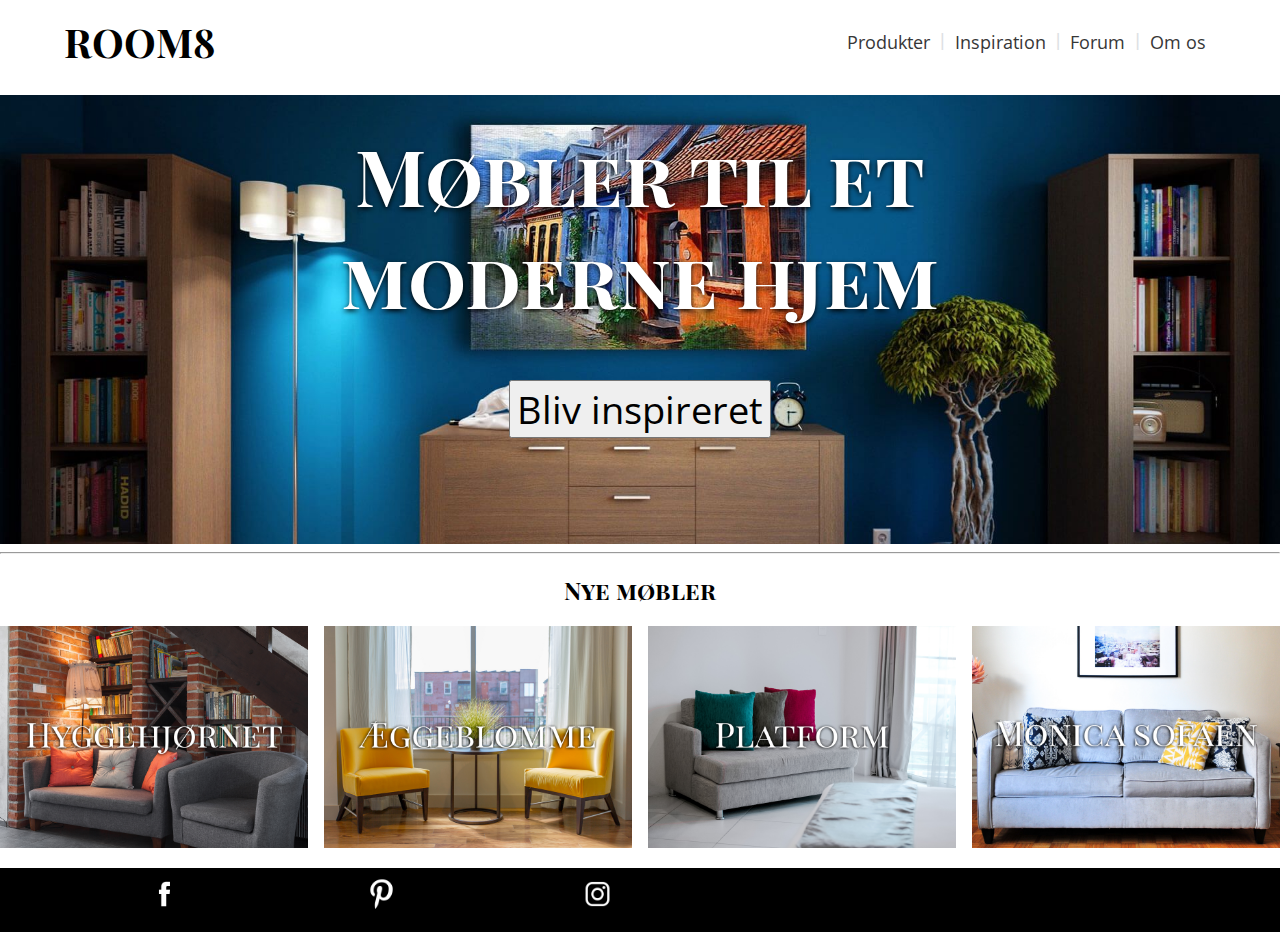
<file: index.html>
<!DOCTYPE html>
<html>
  <head>
    <meta charset="utf-8">
    <meta name="viewport" content="width=device-width, initial-scale=1.0" >
    <link href="https://fonts.googleapis.com/css?family=Open+Sans|Playfair+Display+SC" rel="stylesheet">
    <link href="kstyles.css" rel="stylesheet" type="text/css">
    <title>ROOM8 | Forside</title>

    <link rel="apple-touch-icon" sizes="180x180" href="favicon/apple-touch-icon.png">
    <link rel="icon" type="image/png" sizes="32x32" href="favicon/favicon-32x32.png">
    <link rel="icon" type="image/png" sizes="16x16" href="favicon/favicon-16x16.png">
    <link rel="manifest" href="favicon/manifest.json">
    <link rel="mask-icon" href="favicon/safari-pinned-tab.svg" color="#5bbad5">
    <link rel="shortcut icon" href="favicon/favicon.ico">
    <meta name="msapplication-config" content="favicon/browserconfig.xml">
    <meta name="theme-color" content="#ffffff">
  </head>
  <body>

    <header>
       <a href="index.html"><h1>ROOM8</h1></a>

    <nav>
       <a href="produkter.html" class="navbar">Produkter</a>
       <span>|</span>
       <a href="inspiration.html" class="navbar">Inspiration</a>
       <span>|</span>
       <a href="forum.html" class="navbar">Forum</a>
       <span>|</span>
       <a href="omos.html" class="navbar">Om os</a>

    </nav>
    </header>

    <a href="index.html"><h3 id="secondhead">ROOM8</h3></a>

    <div class="navbar1">
      <nav>
        <a href="produkter.html" class="navbar">Produkter</a>
        <span>|</span>
        <a href="inspiration.html" class="navbar">Inspiration</a>
        <span>|</span>
        <a href="forum.html" class="navbar">Forum</a>
        <span>|</span>
        <a href="omos.html" class="navbar">Om os</a>

     </nav>
    </div>

    <main>
      <section class="fullwidth"> <!--Øverste billede på forsiden-->
        <img class="topimg1" src="img/fpwide.jpg" alt="Stue med blå væg">
        <img class="topimg2" src="img/fpnarrow.jpg" alt="Stue med blå væg">
        <h2 class= "landingimgtxt">Møbler til et moderne hjem</h2>
        <a href="inspiration.html">
          <button type="imgbut">Bliv inspireret</button>
        </a>
      </section>

      <hr>

      <h2 id='NewFur'>Nye møbler</h2>

      <section class="newfurniture"> <!--Billeder af nye møbler-->

        <div class="int1"> <!--Div'ere er nødvendige for fire kolonner-->
          <a href="hyggehjørnet.html"> <!--Billede linker til produktsiden-->
            <img class="int1" src="img/interior1.jpg" alt="Hyggehjørnet">
          </a>
        </div>

        <div class="int2">
          <a href="æggeblomme.html">
            <img src="img/interior2.jpg" alt="Æggeblomme">
          </a>
        </div>

        <div class="int3">
          <a href="platform.html">
            <img src="img/interior3.jpg" alt="Platform">
          </a>
        </div>

        <div class="int4">
          <a href="monica-sofaen.html">
            <img src="img/interior4.jpg" alt="Monica sofaen">
          </a>
        </div>

      </section>
    </main>

    <footer class="page-footer">
 <ul>
   <a href="https://www.facebook.com/Shrek/?fref=ts" target="_blank">
     <img class="knap" src="img/facebook.png" alt="facebook">
   </a>
   <a href="https://www.youtube.com/watch?v=Uo2SNtFofWI" target="_blank">
     <img class="knap" src="img/pinterest.png" alt="pinterest">
   </a>
   <a href="https://www.instagram.com/shrek._.fanpage/?hl=da" target="_blank">
     <img class="knap" src="img/instagram.png" alt="instagram">
   </a>
 </ul>
</footer>
  </body>
</html>
</file>
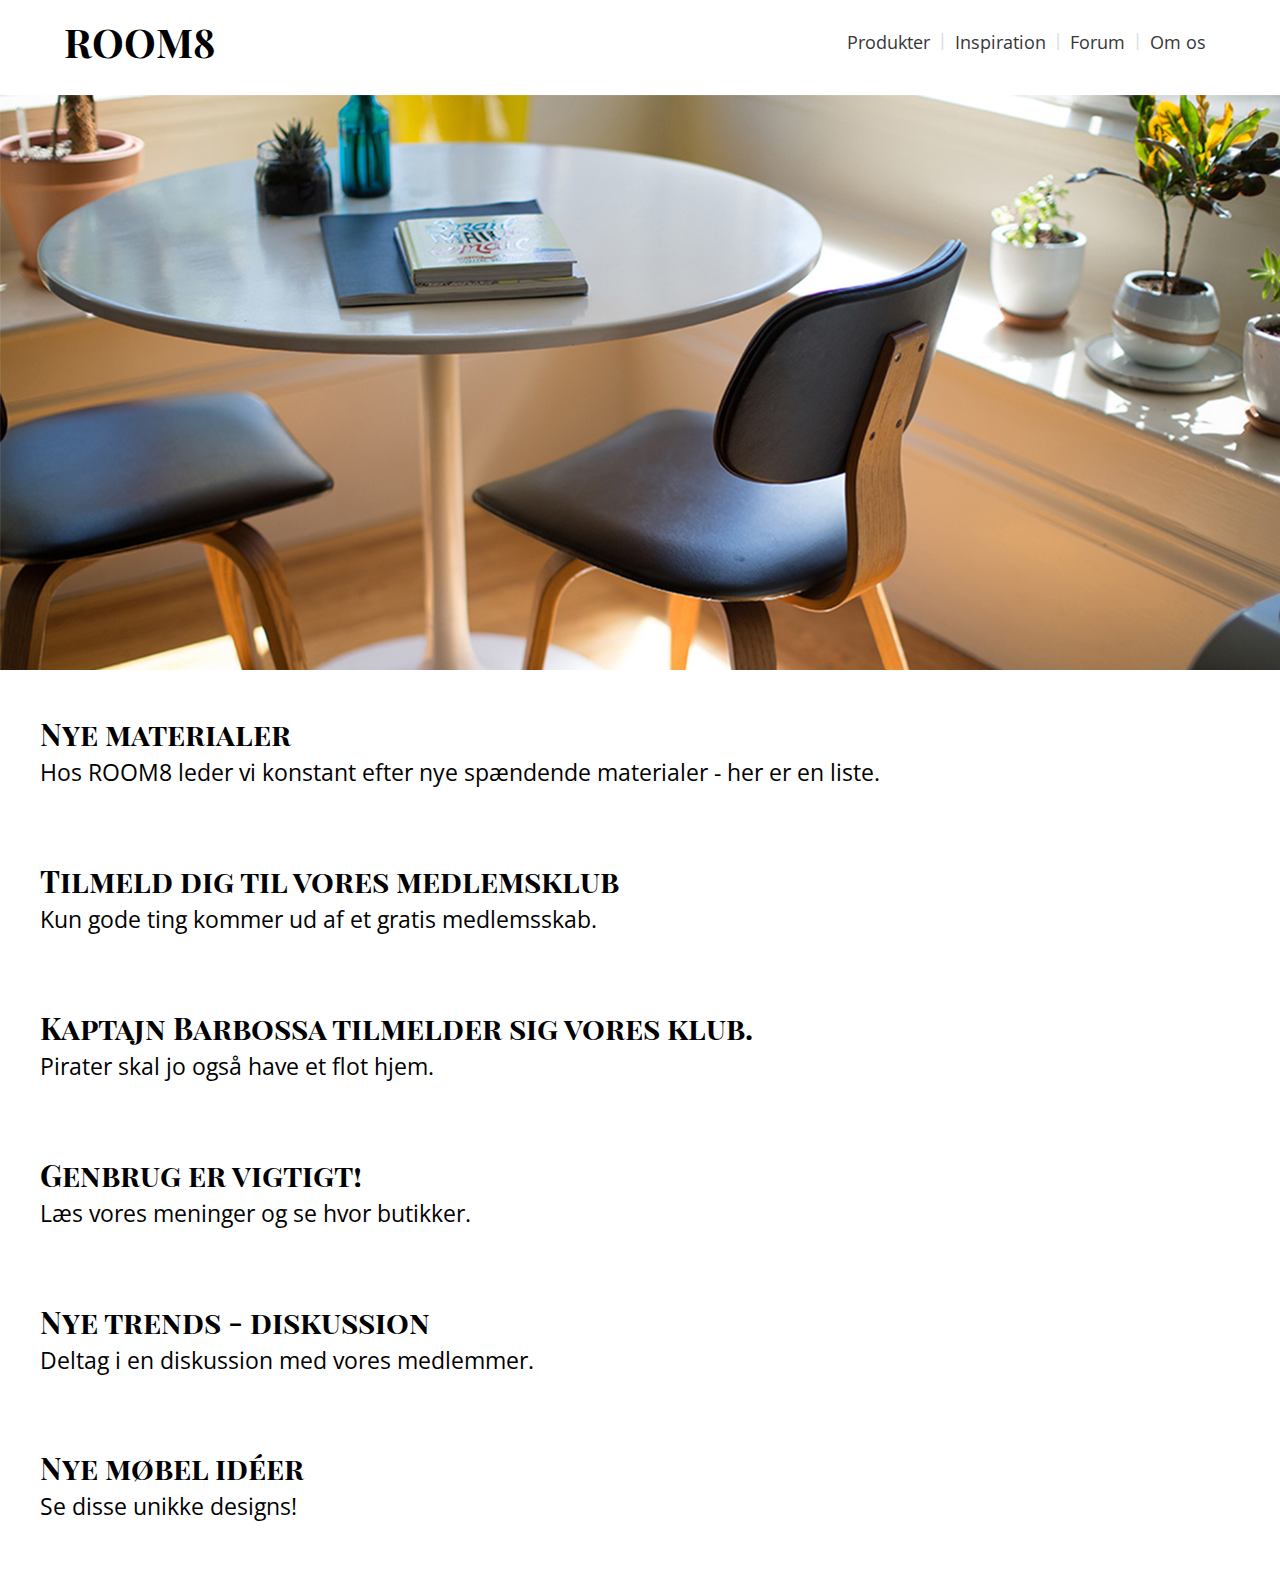
<file: forum.html>
<!DOCTYPE html>

<html>

<head>
    <meta charset="utf-8">
    <link rel="stylesheet" type="text/css" href="styles.css">
    <meta name="viewport" content="width=device-width, initial-scale=1.0">
    <link href="https://fonts.googleapis.com/css?family=Open+Sans|Playfair+Display+SC" rel="stylesheet">
    <title>ROOM8 | Forum</title>

    <link rel="apple-touch-icon" sizes="180x180" href="favicon/apple-touch-icon.png">
    <link rel="icon" type="image/png" sizes="32x32" href="favicon/favicon-32x32.png">
    <link rel="icon" type="image/png" sizes="16x16" href="favicon/favicon-16x16.png">
    <link rel="manifest" href="favicon/manifest.json">
    <link rel="mask-icon" href="favicon/safari-pinned-tab.svg" color="#5bbad5">
    <link rel="shortcut icon" href="favicon/favicon.ico">
    <meta name="msapplication-config" content="favicon/browserconfig.xml">
    <meta name="theme-color" content="#ffffff">
</head>



<body>

  <header>
     <a href="index.html"><h1>ROOM8</h1></a>

  <nav>
     <a href="produkter.html" class="navbar">Produkter</a>
     <span>|</span>
     <a href="inspiration.html" class="navbar">Inspiration</a>
     <span>|</span>
     <a href="forum.html" class="navbar">Forum</a>
     <span>|</span>
     <a href="omos.html" class="navbar">Om os</a>

  </nav>
  </header>

  <a href="index.html"><h3 id="secondhead">ROOM8</h3></a>

  <div class="navbar1">
    <nav>
      <a href="produkter.html" class="navbar">Produkter</a>
      <span>|</span>
      <a href="inspiration.html" class="navbar">Inspiration</a>
      <span>|</span>
      <a href="forum.html" class="navbar">Forum</a>
      <span>|</span>
      <a href="omos.html" class="navbar">Om os</a>

   </nav>
  </div>

<img src="img/billede1.jpg" alt="">

<div class="forum">
  <ul>
    <li>
      <h4>Nye materialer</h4>
      <p>Hos ROOM8 leder vi konstant efter nye spændende materialer - her er en liste.</p>
    </li>

    <li>
      <h4>Tilmeld dig til vores medlemsklub</h4>
      <p>Kun gode ting kommer ud af et gratis medlemsskab.</p>
    </li>

    <li>
      <h4>Kaptajn Barbossa tilmelder sig vores klub.</h4>
      <p>Pirater skal jo også have et flot hjem.</p>
    </li>

    <li>
      <h4>Genbrug er vigtigt!</h4>
      <p>Læs vores meninger og se hvor butikker.</p>
    </li>
  </ul>
</div>

<div class="forum">
  <ul>
    <li>
      <h4>Nye trends - diskussion</h4>
      <p>Deltag i en diskussion med vores medlemmer.</p>
    </li>

    <li>
      <h4>Nye møbel idéer</h4>
      <p>Se disse unikke designs!</p>
    </li>
  </ul>
</div>

</body>




</html>
</file>
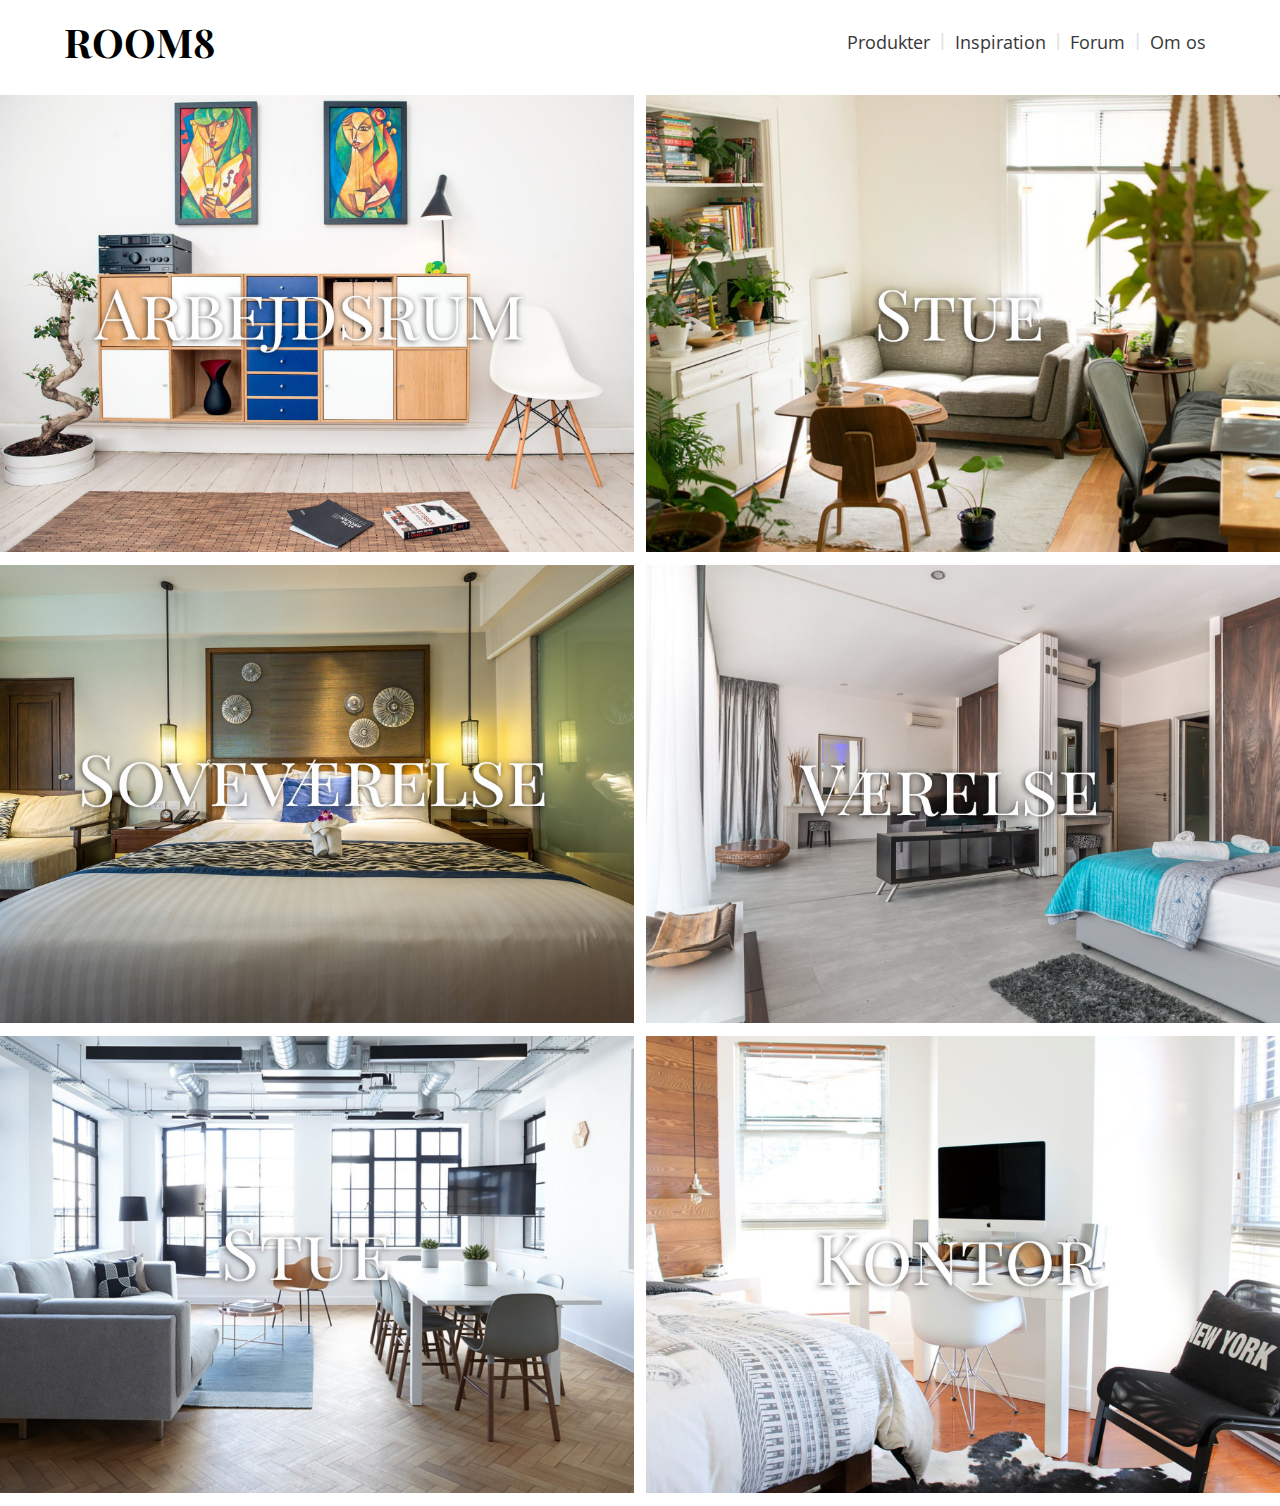
<file: inspiration.html>
<!doctype html>
<html>
<head>
   <meta charset="utf-8">
    <meta name="viewport" content="width=device-width, initial-scale=1.0" >
    <link href="styles.css" rel="stylesheet" type="text/css">
    <link href="https://fonts.googleapis.com/css?family=Playfair+Display+SC" rel="stylesheet">
    <link href="https://fonts.googleapis.com/css?family=Open+Sans" rel="stylesheet">


   <title>ROOM8 | Inspiration</title>

   <link rel="apple-touch-icon" sizes="180x180" href="favicon/apple-touch-icon.png">
   <link rel="icon" type="image/png" sizes="32x32" href="favicon/favicon-32x32.png">
   <link rel="icon" type="image/png" sizes="16x16" href="favicon/favicon-16x16.png">
   <link rel="manifest" href="favicon/manifest.json">
   <link rel="mask-icon" href="favicon/safari-pinned-tab.svg" color="#5bbad5">
   <link rel="shortcut icon" href="favicon/favicon.ico">
   <meta name="msapplication-config" content="favicon/browserconfig.xml">
   <meta name="theme-color" content="#ffffff">
</head>

<body>

<!-- header nav bar -->

<header>
   <a href="index.html"><h1>ROOM8</h1></a>

<nav>
   <a href="produkter.html" class="navbar">Produkter</a>
   <span>|</span>
   <a href="inspiration.html" class="navbar">Inspiration</a>
   <span>|</span>
   <a href="forum.html" class="navbar">Forum</a>
   <span>|</span>
   <a href="omos.html" class="navbar">Om os</a>

</nav>
</header>

<a href="index.html"><h3 id="secondhead">ROOM8</h3></a>

<div class="navbar1">
  <nav>
    <a href="produkter.html" class="navbar">Produkter</a>
    <span>|</span>
    <a href="inspiration.html" class="navbar">Inspiration</a>
    <span>|</span>
    <a href="forum.html" class="navbar">Forum</a>
    <span>|</span>
    <a href="omos.html" class="navbar">Om os</a>

 </nav>
</div>
<!-- images -->

<a href="produkter.html">
<div class="img">

<div class="hover11 column">
  <div>
    <img class="img1" alt="arbejdsrum" src="img/pexels-photo-245209.jpg">
  </div>
</div>

<div class="hover11 column">
  <div>
    <img class="img2" alt="stue" src="img/plant2.jpg">
  </div>
</div>

<div class="hover11 column">
  <div>
    <img class="imgline2" alt="v" src="img/bed23.jpg">
</div>
</div>

<div class="hover11 column">
  <div>
    <img class="imgline3" alt="sove" src="img/bedp.jpg">
  </div>
 </div>

<div class="hover11 column">
  <div>
   <img class="imgline4" alt="stue2" src="img/new2.jpg">
  </div>
</div>

<div class="hover11 column">
  <div>
    <img class="imgline5" alt="kontor" src="img/_com2.jpg">
  </div>
</div>
  </div>
</a>

    </body>
</html>
</file>
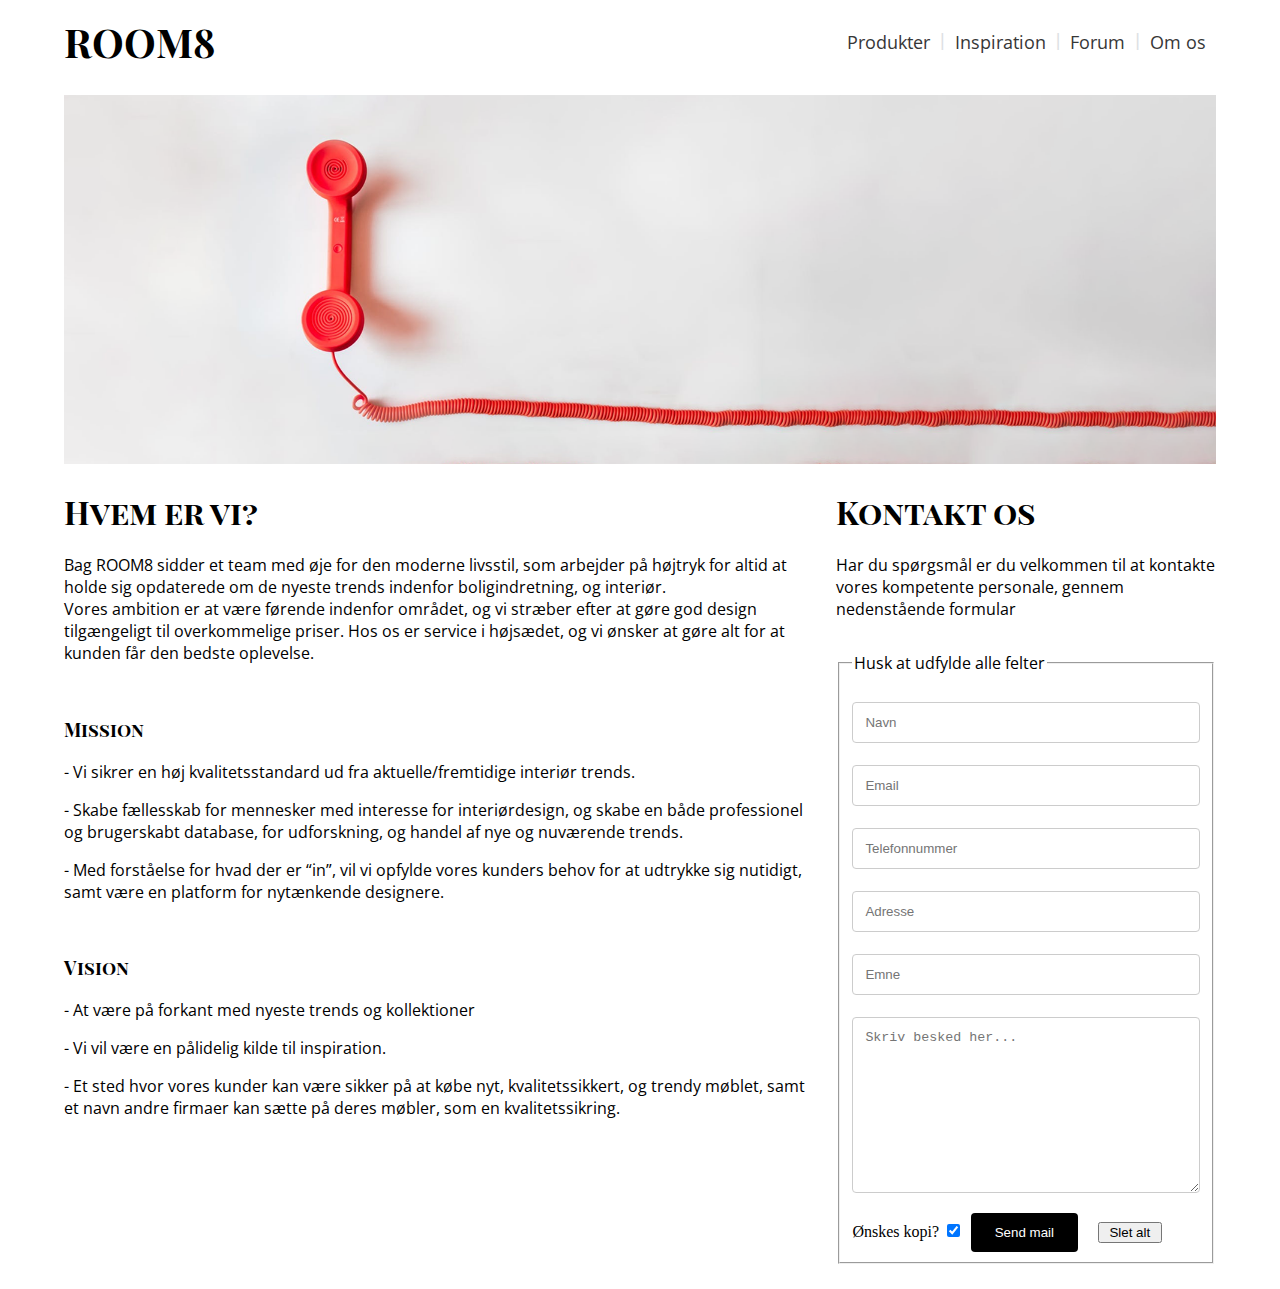
<file: omos.html>
<!DOCTYPE HTML>
<html lang="da">
<head>
  <link href="camilla.css" rel="stylesheet" type="text/css">
     <meta http-equiv="Content-Type" content="text/html; charset=UTF-8"/>
      <meta name="viewport" content="width=device-width, initial-scale=1.0">
       <!-- Denne gør mobilvenlig/ respontive)´-->
  <title>ROOM8 | Om os</title>

  <link href="https://fonts.googleapis.com/css?family=Playfair+Display+SC" rel="stylesheet">
  <link href="https://fonts.googleapis.com/css?family=Open+Sans" rel="stylesheet">
	<link rel="stylesheet" href="https://cdnjs.cloudflare.com/ajax/libs/font-awesome/4.7.0/css/font-awesome.min.css">

  <link rel="apple-touch-icon" sizes="180x180" href="favicon/apple-touch-icon.png">
  <link rel="icon" type="image/png" sizes="32x32" href="favicon/favicon-32x32.png">
  <link rel="icon" type="image/png" sizes="16x16" href="favicon/favicon-16x16.png">
  <link rel="manifest" href="favicon/manifest.json">
  <link rel="mask-icon" href="favicon/safari-pinned-tab.svg" color="#5bbad5">
  <link rel="shortcut icon" href="favicon/favicon.ico">
  <meta name="msapplication-config" content="favicon/browserconfig.xml">
  <meta name="theme-color" content="#ffffff">

</head>

<body>

  <header>
     <a href="index.html"><h1>ROOM8</h1></a>

  <nav>
     <a href="produkter.html" class="navbar">Produkter</a>
     <span>|</span>
     <a href="inspiration.html" class="navbar">Inspiration</a>
     <span>|</span>
     <a href="forum.html" class="navbar">Forum</a>
     <span>|</span>
     <a href="omos.html" class="navbar">Om os</a>

  </nav>
  </header>

  <a href="index.html"><h3 id="secondhead">ROOM8</h3></a>

  <div class="navbar1">
    <nav>
      <a href="produkter.html" class="navbar">Produkter</a>
      <span>|</span>
      <a href="inspiration.html" class="navbar">Inspiration</a>
      <span>|</span>
      <a href="forum.html" class="navbar">Forum</a>
      <span>|</span>
      <a href="omos.html" class="navbar">Om os</a>
    </nav>
   </div>

<div class="wrapper"> <!-- Holder siden samlet-->

<div class="header"><div class="about-image">
    		<img src="img/contactheader.png" alt=""/>
    	</div></div>

<div class="content"> <!-- Indhold på siden -->

<!-- About -->
	<div class="about-us">
    <div class="about-text">
		<h1>Hvem er vi?</h1>
		<p>Bag ROOM8 sidder et team med øje for den moderne livsstil, som arbejder på højtryk for altid at holde sig opdaterede om de nyeste trends indenfor boligindretning, og interiør. <br>
		  Vores ambition er at være førende indenfor området, og vi stræber efter at gøre god design tilgængeligt til overkommelige priser. Hos os er service i højsædet, og vi ønsker at gøre alt for at kunden får den bedste oplevelse.</p>
		<br>
	<h3>Mission</h3>
		<p>- Vi sikrer en høj kvalitetsstandard ud fra aktuelle/fremtidige interiør trends.</p>
<p>- Skabe fællesskab for mennesker med interesse for interiørdesign, og skabe en både professionel og brugerskabt database, for udforskning, og handel af nye og nuværende trends.</p>
<p>- Med forståelse for hvad der er “in”, vil vi opfylde vores kunders behov for at udtrykke sig nutidigt, samt være en platform for nytænkende designere.
</p><br>
<h3>Vision</h3>
<p>- At være på forkant med nyeste trends og kollektioner</p>
<p>- Vi vil være en pålidelig kilde til inspiration.</p>
<p>- Et sted hvor vores kunder kan være sikker på at købe nyt, kvalitetssikkert, og trendy møblet, samt et navn andre firmaer kan sætte på deres møbler, som en kvalitetssikring.</p>
	  </div>
	</div>
	<!-- End of about-->

	<div class="contactform">


		<form method="post" action="sender.php">

		<div class="fields">
		  <label><h1>Kontakt os</h1>
		  <p>Har du spørgsmål er du velkommen til at kontakte vores kompetente personale, gennem nedenstående formular</p></label>

<fieldset>
<legend><p>Husk at udfylde alle felter</p></legend>

<input id="t1" type="text" name="name" placeholder="Navn"/><br />

<input id="t2" type="text" name="email" placeholder="Email"/><br />

<input id="t7" type="text" name="telefonnummer" placeholder="Telefonnummer"/><br />

<input id="t8" type="text" name="adresse" placeholder="Adresse"/><br />

<input id="t3" type="text" name="emne" Placeholder="Emne"/><br />

<!-- næste input skjules med css for almindelige brugere, kun spambotter ser (og udfylder sandsynligvis) feltet -->

<textarea id="t4" name="besked" rows="10" cols="49" placeholder="Skriv besked her..."></textarea><br />

<label for="t5">Ønskes kopi?</label>
<input type="checkbox" id="t5" name="customer_copy" checked="checked" />

<label for="t6">&nbsp;</label><input id="t6" type="submit" name="submit" value=" Send mail " />
&nbsp; &nbsp; <input type="reset" value=" Slet alt " />
</fieldset>
</form></div>



		</div>



</div> <!-- END Indhold på siden -->

</div>

</body>
</html>
</file>
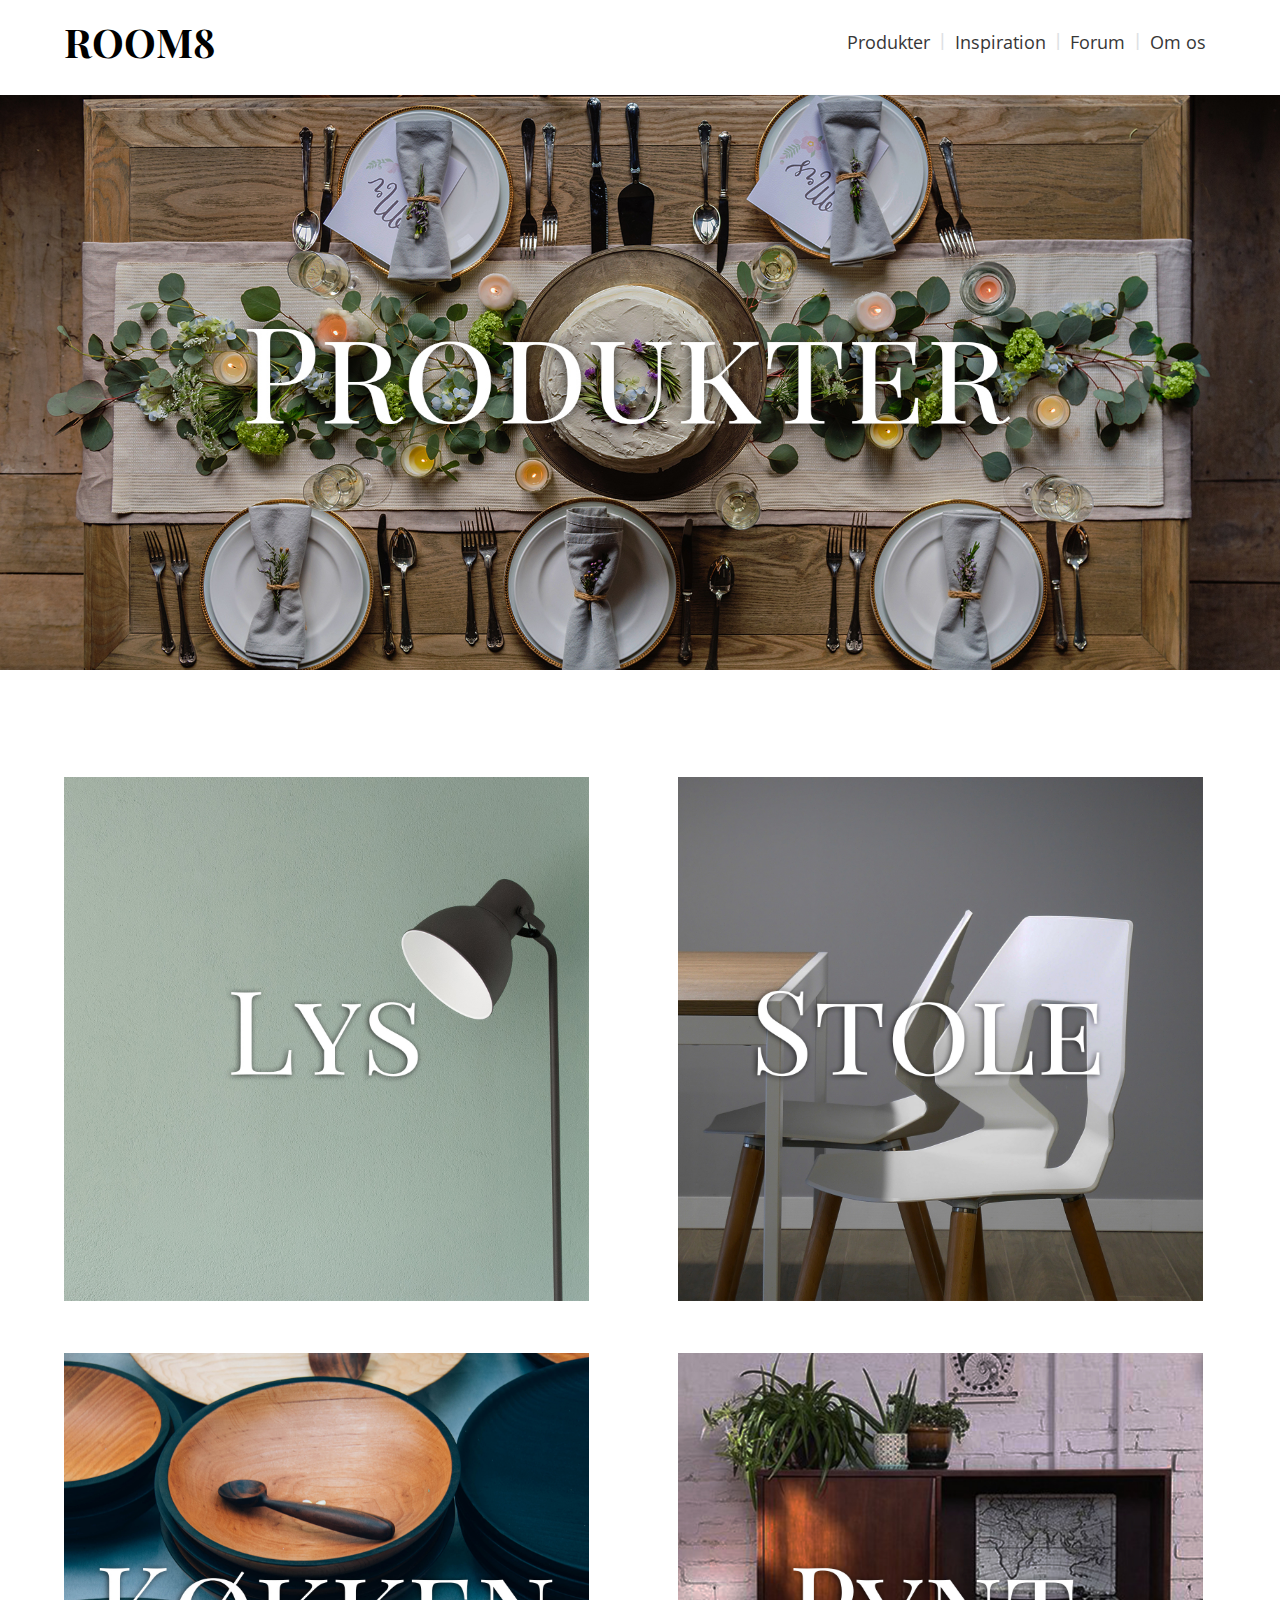
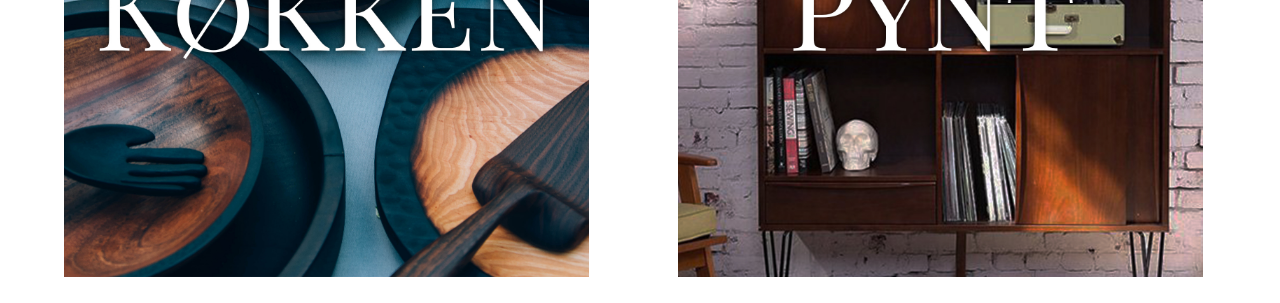
<file: produkter.html>
<!DOCTYPE html>
<html>
<head>
  <!-- Side lavet af Savan-->
  <!--meta tagget gør det mobilvenligt og tilføjer tegn-->
  <meta name="viewport" content="width=device-width, initial-scale=1.0, maximum-scale=1.0, user-scalable=no" />
  <meta charset="utf-8">
  <title>ROOM8 | Produkter</title>
  <!--det nedenunder er knytning til stylesheet-->
  <link rel="stylesheet" href="styles.css" type="text/css">
  <!--Google fonts-->
  <link href="https://fonts.googleapis.com/css?family=Open+Sans|Playfair+Display+SC" rel="stylesheet">

  <link rel="apple-touch-icon" sizes="180x180" href="favicon/apple-touch-icon.png">
  <link rel="icon" type="image/png" sizes="32x32" href="favicon/favicon-32x32.png">
  <link rel="icon" type="image/png" sizes="16x16" href="favicon/favicon-16x16.png">
  <link rel="manifest" href="favicon/manifest.json">
  <link rel="mask-icon" href="favicon/safari-pinned-tab.svg" color="#5bbad5">
  <link rel="shortcut icon" href="favicon/favicon.ico">
  <meta name="msapplication-config" content="favicon/browserconfig.xml">
  <meta name="theme-color" content="#ffffff">
</head>

<body>

  <header>
     <a href="index.html"><h1>ROOM8</h1></a>

  <nav>
     <a href="produkter.html" class="navbar">Produkter</a>
     <span>|</span>
     <a href="inspiration.html" class="navbar">Inspiration</a>
     <span>|</span>
     <a href="forum.html" class="navbar">Forum</a>
     <span>|</span>
     <a href="omos.html" class="navbar">Om os</a>

  </nav>
  </header>

  <a href="index.html"><h3 id="secondhead">ROOM8</h3></a>

  <div class="navbar1">
    <nav>
      <a href="produkter.html" class="navbar">Produkter</a>
      <span>|</span>
      <a href="inspiration.html" class="navbar">Inspiration</a>
      <span>|</span>
      <a href="forum.html" class="navbar">Forum</a>
      <span>|</span>
      <a href="omos.html" class="navbar">Om os</a>

   </nav>
  </div>

  <!-- Billeder-->
  <section>
    <img class="produkt" src="img/produkt.jpg" alt="produkt"/>
    <img class="mobel" src="img/lampe.jpg" alt="lampe"/>
    <img class="mobel" src="img/stole.jpg" alt="stole"/>
    <img class="mobel" src="img/kokken.jpg" alt="køkken"/>
    <img class="mobel" src="img/opbevaring.jpg" alt="opbevaring"/>
  </section>

</body>
</file>
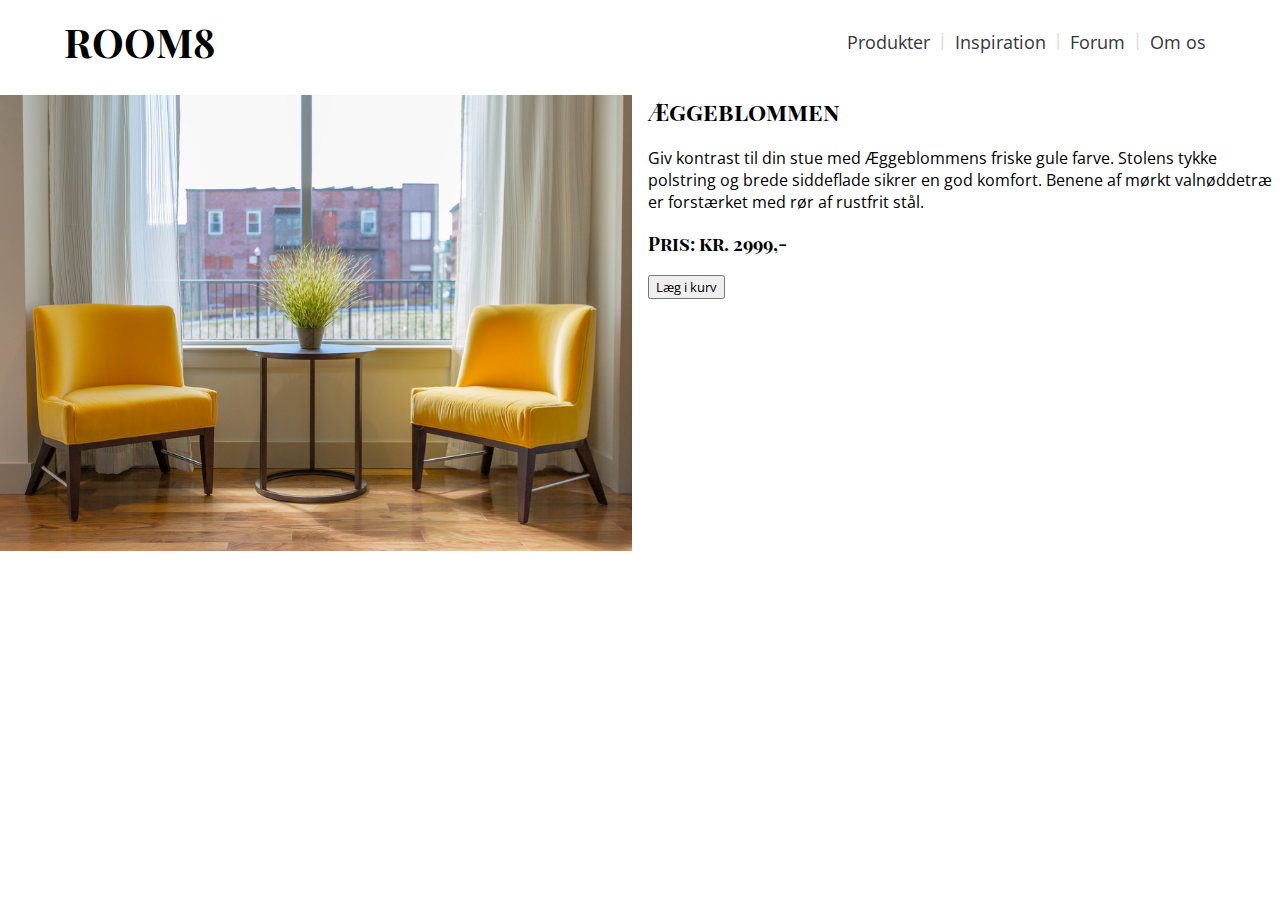
<file: æggeblomme.html>
<!DOCTYPE html>
<html>
  <head>
    <meta charset="utf-8">
    <meta name="viewport" content="width=device-width, initial-scale=1.0" >
    <link href="https://fonts.googleapis.com/css?family=Open+Sans|Playfair+Display+SC" rel="stylesheet">
    <link href="styles.css" rel="stylesheet" type="text/css">
    <title>ROOM8 | Æggeblommen</title>

    <link rel="apple-touch-icon" sizes="180x180" href="favicon/apple-touch-icon.png">
    <link rel="icon" type="image/png" sizes="32x32" href="favicon/favicon-32x32.png">
    <link rel="icon" type="image/png" sizes="16x16" href="favicon/favicon-16x16.png">
    <link rel="manifest" href="favicon/manifest.json">
    <link rel="mask-icon" href="favicon/safari-pinned-tab.svg" color="#5bbad5">
    <link rel="shortcut icon" href="favicon/favicon.ico">
    <meta name="msapplication-config" content="favicon/browserconfig.xml">
    <meta name="theme-color" content="#ffffff">
  </head>
  <body>
    <header>
       <a href="index.html"><h1>ROOM8</h1></a>

    <nav>
       <a href="produkter.html" class="navbar">Produkter</a>
       <span>|</span>
       <a href="inspiration.html" class="navbar">Inspiration</a>
       <span>|</span>
       <a href="forum.html" class="navbar">Forum</a>
       <span>|</span>
       <a href="omos.html" class="navbar">Om os</a>

    </nav>
    </header>

    <a href="index.html"><h3 id="secondhead">ROOM8</h3></a>

    <div class="navbar1">
      <nav>
        <a href="produkter.html" class="navbar">Produkter</a>
        <span>|</span>
        <a href="inspiration.html" class="navbar">Inspiration</a>
        <span>|</span>
        <a href="forum.html" class="navbar">Forum</a>
        <span>|</span>
        <a href="omos.html" class="navbar">Om os</a>
      </nav>
     </div>

  <main class="singleproduct">
    <img src="img/æggeblomme.jpg" alt="Æggeblommen">
    <aside class="TxtNBuy">
      <h2>Æggeblommen</h2>
      <p>Giv kontrast til din stue med Æggeblommens friske gule farve. Stolens tykke polstring og brede siddeflade sikrer en god komfort. Benene af mørkt valnøddetræ er forstærket med rør af rustfrit stål.</p>
      <h3>Pris: kr. 2999,-</h3>
      <button type="buy">Læg i kurv</button>
    </aside>
  </main>
  </body>
</html>
</file>
<file: kstyles.css>
*{
  box-sizing: border-box;
}

body {
  padding:0; margin:0; height:100%;
}

/* text styles */
a {
    text-decoration: none;
}

h1 {
   font-family: 'Playfair Display SC', serif;
   float: left;
   margin-top: 15px;
   margin-left: 5%;
   font-size: 40px;
   color: black;
}

p {
   font-family: 'Open Sans', sans-serif;
}

/* nav bar */

header nav {
    float: right;
    margin-top: 30px;
    color: #dde1e4;
    margin-right: 5%;
}

header nav a {
    float: left;
    display: block;
    margin: 0 10px 0 10px;
    font-size: 18px;
    color: #373737;
    font-family: 'Open Sans', sans-serif;
    text-decoration: none;
}

a:hover {
    color: #4e7467;
}

header nav span {
    float: left;
    display: block;
    font-family: sans-serif;
    font-size: 18px;
}

@media screen and (min-width: 620px) {

  #secondhead{
    display: none;
  }

  .navbar1 {
    display: none;
  }

}

@media screen and (max-width: 620px) {

  header {
    display: none;
  }
.navbar1 nav {
   margin-top: 30px;
   color: #dde1e4;
   text-align: center;
}
.navbar1 nav a {
   margin: 0 10px 0 10px;
   font-size: 4vw;
   color: #373737;
   font-family: 'Open Sans', sans-serif;
   text-decoration: none;
}
 .navbar1 nav span {
   font-family: sans-serif;
   font-size: 4vw;
}

#secondhead{
  font-family: 'Playfair Display SC', serif;
  margin: 0 auto;
  text-align: center;
  font-size: 40px;
  color: black;
}

h6 {
  font-family: 'Playfair Display SC', serif;
  font-size: 20px;
}
 }

.fullwidth { /*Container til forsidens øverste billede*/
  text-align: center;
  position: relative;
  clear: both; /*Rydder op efter float på tidligere elementer*/
}

.fullwidth img{ /*forsidens øverste billede*/
  max-width: 100%;
}

.fullwidth h2{ /*Teksten til forsidens øverste billede*/
  position: absolute; /*Så den kan placeres på billedet*/
  font-family: 'Playfair Display SC', serif;
  color: white;
  font-size: 6vw;
  text-shadow: 0px 2px 5px #000;
  top: 15%;
  left: 50%; /*Placér forankringspunkt i midten*/
  transform: translate(-50%, -50%); /*Sætter forankringspunktet til midten af linjen*/
}

.fullwidth button { /*Knap på top banner*/
  position: absolute;
  left: 50%;
  top: 70%;
  transform: translate(-50%, -50%); /*Sætter forankringspunktet til midten af linjen*/
  font-family: 'Open Sans', sans-serif;
  font-size: 3vw;

}

#NewFur { /*Nye møbler tekst på forsiden*/
  text-align: center;
  font-family: 'Playfair Display SC', serif;
}

@media (min-width: 801px) { /*Fire kolonner >800px*/
.newfurniture {
  -moz-column-count:    4;
  -webkit-column-count: 4;
  column-count:         4;
  }

.topimg2{ /*Smalle top billede*/
  display: none;
  }

.topimg1{ /*Brede top billede*/
  display: block;
  }

  .singleproduct {
    -moz-column-count:    2;
    -webkit-column-count: 2;
    column-count:         2;
    max-width: 100%;
  }

  .singleproduct img {
    max-width: 100%;
    height: auto;
  }
}

@media (max-width: 800px) {
  .newfurniture {
  -moz-column-count:    2;
  -webkit-column-count: 2;
  column-count:         2;
}
  .topimg1{
  display: none;
  }

.topimg2{
  display: block;
  }
}
@media (max-width: 400px) {
  .newfurniture {
  -moz-column-count:    1;
  -webkit-column-count: 1;
  column-count:         1;
  }
}

.newfurniture img { /*Billederne "nye møbler"*/
  width: 100%;
}

/* footer */
.page-footer {
  width: auto;
  height:5vw;
  background-color: black;
  clear: both;
}

.page-footer img {
  width: 4vw;

}

.knap {
  width: 15%;
  display: inline;
  max-width: 200px;
  margin-left: 8%;
  margin-right: 5%;
  text-decoration: none;
}
</file>
<file: styles.css>
/*______________________________-Generelts css-___________________________*/


*{
  box-sizing: border-box;
}

img{
  max-width: 100%;
  height: auto;
  margin: 0 auto;
}

body {
  padding:0; margin:0; height:100%;
}


/*_______________________________-Forum menubar-_____________________________*/

.forum {
margin: 0 auto;
}

.forum ul {
  list-style-type: none;
  max-width: auto;
}

.forum h4 {
  font-family: 'Playfair Display SC', serif;
  max-width: 100%;
  margin-bottom: 2px;
  font-size: 30px;

}

.forum li p {
max-width: 100%;
font-family: 'Open Sans', sans-serif;
margin-top: 2px;
font-size: 23px;
}

.forum li {
margin: 0 auto;
max-width: 100%;
padding-bottom: 10px;
}
/*____________________________________________________________________*/

/*______________________-Katja-_____________________________________*/

/* text styles */
a { /*Fjerner understregning af links*/
    text-decoration: none;
}

h1 {
   font-family: 'Playfair Display SC', serif;
   float: left;
   margin-top: 15px;
   margin-left: 5%;
   font-size: 40px;
   color: black;
}

p {
   font-family: 'Open Sans', sans-serif;
}

/* nav bar */

header nav {
    float: right;
    margin-top: 30px;
    color: #dde1e4;
    margin-right: 5%;
}

header nav a {
    float: left;
    display: block;
    margin: 0 10px 0 10px;
    font-size: 18px;
    color: #373737;
    font-family: 'Open Sans', sans-serif;
    text-decoration: none;
}

a:hover {
    color: #4e7467;
}

header nav span {
    float: left;
    display: block;
    font-family: sans-serif;
    font-size: 18px;
}

@media screen and (min-width: 620px) {

  #secondhead{
    display: none;
  }

  .navbar1 {
    display: none;
  }

}

@media screen and (max-width: 620px) {

  header {
    display: none;
  }
.navbar1 nav {
   margin-top: 30px;
   color: #dde1e4;
   text-align: center;
}
.navbar1 nav a {
   margin: 0 10px 0 10px;
   font-size: 4vw;
   color: #373737;
   font-family: 'Open Sans', sans-serif;
   text-decoration: none;
}
 .navbar1 nav span {
   font-family: sans-serif;
   font-size: 4vw;
}

#secondhead{
  font-family: 'Playfair Display SC', serif;
  margin: 0 auto;
  text-align: center;
  font-size: 40px;
  color: black;
}

h6 {
  font-family: 'Playfair Display SC', serif;
  font-size: 20px;
}
 }

/*_________________________________Katja images__________________ */


.img {
   max-width: 100%;
   float: left;
}


.img1 {
   display: inline-block;
   float: left;
   max-width: 49.5%;
   margin-right: 1%;
   margin-bottom: 1%;
}

.img2 {
   display: inline-block;
   max-width: 49.5%;
}

.imgline2 {
   display: inline-block;
   max-width: 49.5%;
   margin-left: 1%;
   float: right;
   margin-bottom: 0.5%;
}

.imgline3 {
   display: inline-block;
   float: left;
   max-width: 49.5%;
   margin-bottom: 0.5%;
}

.imgline4 {
   display: inline-block;
   float: left;
   max-width: 49.5%;
   margin-right: 1%;
   margin-top: 0.5%;
   margin-bottom: 1%;
}

.imgline5 {
   display: inline-block;
   float: right;
   max-width: 49.5%;
   margin-top: 0.5%;
   margin-bottom: 1%;
}

/* hover */

.hover11 img {
 opacity: 1;
 transition: 0.4s ease-in-out;
}

.hover11:hover img {
 opacity: 0.5;
}

/* media query */

@media screen and (max-width: 1000px) {
   .img img {
      max-width: 100%;
   }
 }

 /*_______________________________-Savan-_____________________________*/

 body {
   padding:0; margin:0; height:100%;
 }

 /* produkt billeder */
 .produkt {
    position: relative;
    width: 100%;
    margin-bottom: 6%;

 }
 .produkt img {
   max-width: 100%;
 }

 .mobel {
   width: 60%;
   margin: 0 auto;
   display: block;
   margin: auto;
   padding: 2% 0 2% 0;
 }

 /* footer */
 .page-footer {
   width: auto;
   height:60px;
   background-color: black;
   clear: both;
 }

 .knap {
   width: 15%;
   display: inline;
   max-width: 200px;
   margin-left: 8%;
   margin-right: 5%;
   text-decoration: none;
 }

 a {
   text-decoration: none;
 }

 @media only screen and (min-width: 620px) {

   .mobel {
    opacity: 1;
    transition: opacity .25s ease-in-out;
    -moz-transition: opacity .25s ease-in-out;
    -webkit-transition: opacity .25s ease-in-out;
    }

    .mobel:hover {
       opacity: 0.5;
       }

     .mobel {
       width: 45%;
       margin: 0 0 0 3%;
       float: left;
       padding: 2% 2% 2% 2%;
       max-width: 100%
       display: block;

     }

/*_________________________________-Kalle-_______________________________*/
.singleproduct {
  -moz-column-count:    2;
  -webkit-column-count: 2;
  column-count:         2;
  max-width: 100%;
  clear: both;
}

.singleproduct img {
  max-width: 100%;
  height: auto;
}

.TxtNBuy h2, .TxtNBuy h3 {
  font-family: 'Playfair Display SC', serif;
}

.singleproduct button {
  font-family: 'Open Sans', sans-serif;
}

/*____________________________________-Camilla-__________________________*/

h6 {
	font-family: 'Playfair Display SC', serif;
  font-size: 20px;

}
p {
	font-family: 'Open Sans', sans-serif;
}

img {
	max-width: 100%
}

.ikkese {
display: none;
}


.wrapper {
	box-sizing: border-box;
	max-width: 100%;
	margin: 0 10% 0 10%;


}

header {
	box-sizing: border-box;

}
.content {
	box-sizing: border-box;
	max-width: 100%;

}
.about-us {
  display: inline-block;
margin-top: 20px;
}
.about-image {
	max-width: 100%;

}
.about-text {

}
.contactform {
	display: flex;
	justify-content: center;
	margin: 0 0 0 0;

	}
.fields {
	float: left;
	width: 100%;
	}


/* Style inputs with type="text", select elements and textareas */
input[type=text], select, textarea {
    width: 100%; /* Full width */
    padding: 12px; /* Some padding */
    border: 1px solid #ccc; /* Gray border */
    border-radius: 4px; /* Rounded borders */
    box-sizing: border-box; /* Make sure that padding and width stays in place */
    margin-top: 6px; /* Add a top margin */
    margin-bottom: 16px; /* Bottom margin */
    resize: vertical /* Allow the user to vertically resize the textarea (not horizontally) */
}

/* Style the submit button with a specific background color etc */
input[type=submit] {
    background-color: black;
    color: white;
    padding: 12px 20px;
    border: none;
    border-radius: 4px;
    cursor: pointer;
}

/* When moving the mouse over the submit button, add a darker green color */
input[type=submit]:hover {
    background-color: black;
}

/* Add a background color and some padding around the form */
.container {
    border-radius: 5px;
    background-color: #f2f2f2;
    padding: 20px;
}
</file>
<file: camilla.css>
*{
  box-sizing: border-box;
}

body {
  padding:0; margin:0; height:100%;
}

/* text styles */
a {
    text-decoration: none;
}

header h1 {
   font-family: 'Playfair Display SC', serif;
   float: left;
   margin-top: 15px;
   margin-left: 5%;
   font-size: 40px;
   color: black;
}

p {
   font-family: 'Open Sans', sans-serif;
}

/* nav bar */

header nav {
    float: right;
    margin-top: 30px;
    color: #dde1e4;
    margin-right: 5%;
}

header nav a {
    float: left;
    display: block;
    margin: 0 10px 0 10px;
    font-size: 18px;
    color: #373737;
    font-family: 'Open Sans', sans-serif;
    text-decoration: none;
}

a:hover {
    color: #4e7467;
}

header nav span {
    float: left;
    display: block;
    font-family: sans-serif;
    font-size: 18px;
}

@media screen and (min-width: 620px) {

  #secondhead{
    display: none;
  }

  .navbar1 {
    display: none;
  }

}

@media screen and (max-width: 620px) {

  header {
    display: none;
  }
.navbar1 nav {
   margin-top: 30px;
   color: #dde1e4;
   text-align: center;
}
.navbar1 nav a {
   margin: 0 10px 0 10px;
   font-size: 4vw;
   color: #373737;
   font-family: 'Open Sans', sans-serif;
   text-decoration: none;
}
 .navbar1 nav span {
   font-family: sans-serif;
   font-size: 4vw;
}

#secondhead{
  font-family: 'Playfair Display SC', serif;
  margin: 0 auto;
  text-align: center;
  font-size: 40px;
  color: black;
}

h6 {
  font-family: 'Playfair Display SC', serif;
  font-size: 20px;
}
 }

h1, h2, h3, h4, h5 {
	font-family: 'Playfair Display SC', serif;
}
p {
	font-family: 'Open Sans', sans-serif;
}

img {
	max-width: 100%
}

.ikkese {
display: none;
}


.wrapper {
	box-sizing: border-box;
	max-width: 100%;
	margin: 0 5% 0 5%;


}

header {
	box-sizing: border-box;

}
.content {
	box-sizing: border-box;
	max-width: 100%;

}
.about-us {

}
.about-image {
	max-width: 100%;

}
.about-text {

}
.contactform {
	display: flex;
	justify-content: center;
	margin: 0 0 0 0;

	}
.fields {
	float: left;
	width: 100%;
	}


/* Style inputs with type="text", select elements and textareas */
input[type=text], select, textarea {
    width: 100%; /* Full width */
    padding: 12px; /* Some padding */
    border: 1px solid #ccc; /* Gray border */
    border-radius: 4px; /* Rounded borders */
    box-sizing: border-box; /* Make sure that padding and width stays in place */
    margin-top: 6px; /* Add a top margin */
    margin-bottom: 16px; /* Bottom margin */
    resize: vertical /* Allow the user to vertically resize the textarea (not horizontally) */
}

/* Style the submit button with a specific background color etc */
input[type=submit] {
    background-color: black;
    color: white;
    padding: 12px 20px;
    border: none;
    border-radius: 4px;
    cursor: pointer;
}

/* When moving the mouse over the submit button, add a darker green color */
input[type=submit]:hover {
    background-color: black;
}

/* Add a background color and some padding around the form */
.container {
    border-radius: 5px;
    background-color: #f2f2f2;
    padding: 20px;
}


@media screen and (min-width: 800px) {

.ikkese {
display: none;
}

.wrapper {
	box-sizing: border-box;
	max-width: 100%;
	margin: 0 5% 2% 5%;

}

.content {
	box-sizing: border-box;
	max-width: 100%;
	display: flex;

}
.about-us {
	max-width: 100%;
	margin: 0 30px 0 0;

}
.about-image {

}
.about-text {

}
.contactform {
	display: flex;
	justify-content: center;
	}
.fields {
	float: left;
	width: 100%;
	}


/* Style inputs with type="text", select elements and textareas */
input[type=text], select, textarea {
    width: 100%; /* Full width */
    padding: 12px; /* Some padding */
    border: 1px solid #ccc; /* Gray border */
    border-radius: 4px; /* Rounded borders */
    box-sizing: border-box; /* Make sure that padding and width stays in place */
    margin-top: 6px; /* Add a top margin */
    margin-bottom: 16px; /* Bottom margin */
    resize: vertical /* Allow the user to vertically resize the textarea (not horizontally) */
}

/* Style the submit button with a specific background color etc */
input[type=submit] {
    background-color: black;
    color: white;
    padding: 12px 20px;
    border: none;
    border-radius: 4px;
    cursor: pointer;
}

/* When moving the mouse over the submit button, add a darker green color */
input[type=submit]:hover {
    background-color: black;
}

/* Add a background color and some padding around the form */
.container {
    border-radius: 5px;
    background-color: #f2f2f2;
    padding: 20px;

}
</file>
